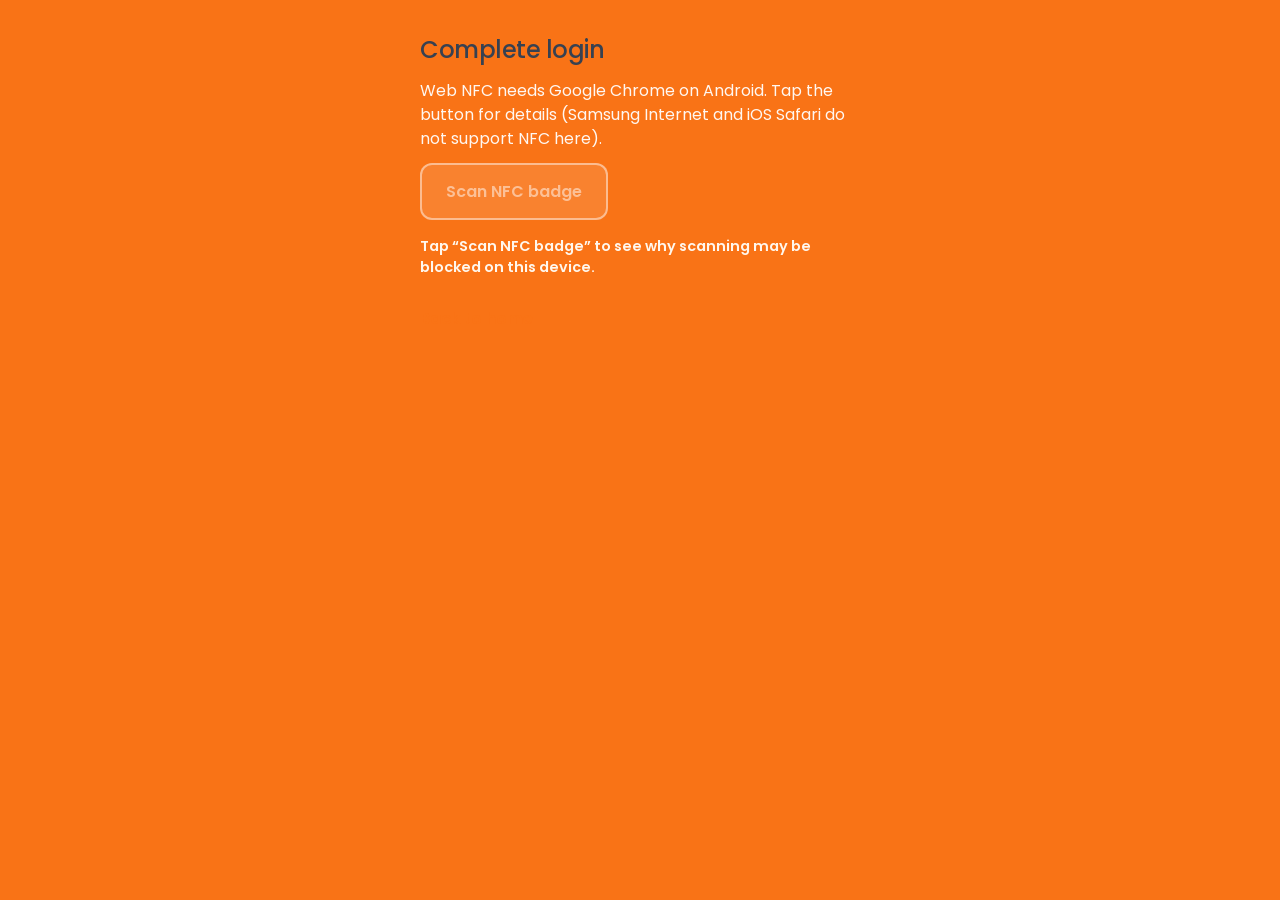
<file: pages/nfc-pair/index.html>
<!DOCTYPE html>
<html lang="en">
<head>
  <meta charset="UTF-8" />
  <meta name="viewport" content="width=device-width, initial-scale=1.0" />
  <meta http-equiv="Permissions-Policy" content="nfc=(self)" />
  <title>Scan card — pairing</title>
  <link rel="preconnect" href="https://fonts.googleapis.com" />
  <link rel="preconnect" href="https://fonts.gstatic.com" crossorigin />
  <link
    href="https://fonts.googleapis.com/css2?family=Poppins:wght@400;500;600;700&display=swap"
    rel="stylesheet"
  />
  <link rel="stylesheet" href="/styling.css" />
  <script src="/hot-desk-config.js"></script>
</head>
<body class="nfc-pair-page">
  <main class="nfc-pair-main">
    <h1 class="nfc-pair-title">Complete login</h1>
    <p id="nfc-pair-lead" class="nfc-pair-lead">
      Tap the button, then hold your badge to this phone when the browser asks.
    </p>
    <button type="button" id="nfc-pair-scan-btn" class="nfc-pair-scan-btn">
      Scan NFC badge
    </button>
    <p id="nfc-pair-status" class="nfc-pair-status" role="status" aria-live="polite" aria-atomic="true"></p>
    <p class="nfc-pair-foot">
      <a class="nfc-pair-back" href="/index.html">Back to home</a>
    </p>
  </main>
  <script src="/pages/nfc-pair/script.js"></script>
</body>
</html>
</file>
<file: styling.css>
/* =============================================================================
   Global foundation
   What: Box model reset, Poppins typography, inner-page container vs homepage canvas.
   Why:  One stylesheet for all routes; homepage uses gradient + fixed canvas; subpages use
         light gray frame + white content column.
   ============================================================================= */

* {
  box-sizing: border-box;
}

body {
  margin: 0;
  font-family: "Poppins", Verdana, Geneva, Tahoma, sans-serif;
  color: #374151;
  font-weight: 400;
}

h1,
h2,
h3,
h4,
h5,
h6 {
  font-weight: 500;
  color: #374151;
}

strong {
  font-weight: 500;
}

body:not(.homepage) {
  background-color: #f7f8fa;
}

body:not(.homepage) .container {
  max-width: 720px;
  margin: 40px auto;
  padding: 20px;
  background: #fff;
  border: 1px solid #e5e7eb;
  border-radius: 10px;
}

body:not(.homepage) a {
  color: #f97316;
  text-decoration: none;
}

body:not(.homepage) a:hover {
  text-decoration: underline;
}

html:has(body.homepage) {
  min-height: 100%;
}

.homepage {
  --home-canvas-w: 1080px;
  --home-canvas-h: 760px;
  min-height: 100dvh;
  margin: 0;
  display: flex;
  align-items: center;
  justify-content: center;
  padding: 16px;
  box-sizing: border-box;
  background: linear-gradient(to top left, #f8cda9 0%, #f3f4f6 55%, #fafaf9 100%);
  overflow: auto;
}

.card-login-gate {
  position: fixed;
  inset: 0;
  z-index: 1200;
  display: flex;
  flex-direction: column;
  align-items: center;
  justify-content: center;
  gap: 12px;
  padding: 24px 16px;
  background: #f97316;
  text-align: center;
}

/* -----------------------------------------------------------------------------
   Sign-in gate (NFC + phone pairing overlay)
   What: Full-screen orange gate, QR panel, dashboard-only pairing variant hides scan buttons.
   Why:  Same DOM for kiosk sign-in and “add phone” from dashboard; variant reduces clutter.
   ----------------------------------------------------------------------------- */

.card-login-gate--pairing-from-dashboard {
  background: rgba(249, 115, 22, 0.93);
  -webkit-backdrop-filter: blur(8px);
  backdrop-filter: blur(8px);
}

.card-login-gate--pairing-from-dashboard .card-pair-phone-btn,
.card-login-gate--pairing-from-dashboard .card-scan-btn {
  display: none !important;
}

.card-login-gate--pairing-from-dashboard .card-login-pair-instructions {
  display: none;
}

.card-login-gate--pairing-from-dashboard .card-login-nfc-status:empty {
  display: none;
  margin: 0;
}

.card-login-title {
  margin: 0;
  color: #fff;
  font-size: clamp(1.6rem, 2.8vw, 2.1rem);
  letter-spacing: -0.02em;
}

.card-login-subtitle {
  margin: 0 0 8px;
  color: rgba(255, 255, 255, 0.9);
  font-size: 1rem;
}

.card-login-nfc-status {
  margin: 0 0 8px;
  max-width: 520px;
  font-size: 0.88rem;
  line-height: 1.45;
  color: rgba(255, 255, 255, 0.92);
}

.card-login-nfc-status.is-error {
  color: #fff7ed;
  font-weight: 500;
}

.card-pair-phone-btn {
  margin: 4px 0 8px;
  padding: 12px 20px;
  border-radius: 12px;
  border: 2px solid rgba(255, 255, 255, 0.95);
  background: rgba(255, 255, 255, 0.15);
  color: #fff;
  font-size: 0.95rem;
  font-weight: 600;
  cursor: pointer;
  font-family: inherit;
}

.card-pair-phone-btn:hover,
.card-pair-phone-btn:focus-visible {
  background: rgba(255, 255, 255, 0.28);
  outline: none;
}

.card-login-pair-panel {
  max-width: 520px;
  margin: 0 auto 8px;
  padding: 12px 14px;
  border-radius: 12px;
  background: rgba(255, 255, 255, 0.12);
  text-align: left;
}

.card-login-pair-instructions {
  margin: 0 0 8px;
  font-size: 0.88rem;
  color: rgba(255, 255, 255, 0.95);
  line-height: 1.45;
}

.card-login-pair-qr-wrap {
  display: flex;
  flex-direction: column;
  align-items: center;
  margin: 4px 0 14px;
}

.card-login-pair-qr-label {
  margin: 0 0 8px;
  font-size: 0.82rem;
  font-weight: 600;
  color: rgba(255, 255, 255, 0.96);
}

.card-login-pair-qr {
  padding: 10px;
  background: #fff;
  border-radius: 12px;
  line-height: 0;
  box-shadow: 0 8px 24px rgba(0, 0, 0, 0.12);
}

.card-login-pair-qr img {
  display: block;
  max-width: 100%;
  height: auto;
}

.card-login-pair-url-wrap {
  margin: 0 0 8px;
  word-break: break-all;
}

.card-login-pair-url {
  color: #fff;
  font-weight: 600;
  text-decoration: underline;
}

.card-login-pair-status {
  margin: 0 0 8px;
  font-size: 0.85rem;
  line-height: 1.45;
  color: rgba(255, 255, 255, 0.92);
}

.card-pair-cancel-btn {
  padding: 8px 14px;
  border-radius: 8px;
  border: 1px solid rgba(255, 255, 255, 0.6);
  background: transparent;
  color: #fff;
  font-size: 0.85rem;
  cursor: pointer;
  font-family: inherit;
}

.card-pair-cancel-btn:hover,
.card-pair-cancel-btn:focus-visible {
  background: rgba(255, 255, 255, 0.12);
  outline: none;
}

.card-pair-new-phone-btn {
  display: block;
  width: 100%;
  max-width: 320px;
  margin: 0 auto 10px;
  padding: 8px 14px;
  border-radius: 8px;
  border: 1px dashed rgba(255, 255, 255, 0.55);
  background: rgba(255, 255, 255, 0.08);
  color: #fff;
  font-size: 0.85rem;
  cursor: pointer;
  font-family: inherit;
}

.card-pair-new-phone-btn:hover,
.card-pair-new-phone-btn:focus-visible {
  background: rgba(255, 255, 255, 0.14);
  outline: none;
}

.card-login-phone-read-banner {
  max-width: 560px;
  margin: 8px 16px 12px;
  padding: 20px 22px;
  border-radius: 14px;
  background: rgba(0, 0, 0, 0.28);
  border: 2px solid rgba(255, 255, 255, 0.85);
  box-shadow: 0 12px 40px rgba(0, 0, 0, 0.2);
  text-align: center;
}

.card-login-phone-read-title {
  margin: 0 0 10px;
  font-size: 1.05rem;
  font-weight: 700;
  color: #fff;
  letter-spacing: 0.02em;
}

.card-login-phone-read-body {
  margin: 0;
  font-size: 1.08rem;
  line-height: 1.5;
  color: #fffbeb;
  font-family: ui-monospace, "Cascadia Code", "Segoe UI Mono", Consolas, monospace;
  word-break: break-word;
}

.card-login-phone-read-clip {
  margin: 14px 0 0;
  font-size: 0.88rem;
  font-weight: 600;
  color: #ecfdf5;
}

.card-scan-btn {
  width: 160px;
  height: 210px;
  border: 0;
  border-radius: 14px;
  background: transparent;
  display: flex;
  align-items: center;
  justify-content: center;
  padding: 0;
  margin: 6px auto 0;
  overflow: visible;
  cursor: pointer;
  transition: transform 0.22s ease, box-shadow 0.22s ease;
  box-shadow: none;
}

.card-scan-btn:hover,
.card-scan-btn:focus-visible {
  transform: scale(1.02);
  outline: none;
}

.scan-widget-left {
  width: 160px;
  height: 210px;
  border-radius: 0;
  position: relative;
  background: transparent;
  border: 0;
  display: flex;
  align-items: center;
  justify-content: center;
  overflow: visible;
  box-shadow: none;
}

.scan-id-card {
  width: 112px;
  height: 152px;
  background: linear-gradient(180deg, #f4f6f8 0%, #d9dee3 100%);
  border: 1px solid rgba(17, 24, 39, 0.15);
  border-radius: 10px;
  position: absolute;
  top: 28px;
  left: 24px;
  display: flex;
  flex-direction: column;
  align-items: center;
  z-index: 3;
  box-shadow: 8px 8px 16px -7px rgba(31, 41, 55, 0.45);
}

.scan-id-photo-wrap {
  width: 74px;
  height: 74px;
  border-radius: 50%;
  overflow: hidden;
  margin-top: 10px;
  border: 2px solid #e5e7eb;
}

.scan-id-photo-wrap img {
  width: 100%;
  height: 100%;
  object-fit: cover;
}

.scan-id-name {
  width: 72px;
  height: 10px;
  border-radius: 4px;
  margin-top: 10px;
  background: #9ca3af;
}

.scan-id-role {
  width: 58px;
  height: 8px;
  border-radius: 3px;
  margin-top: 7px;
  background: #c4cbd3;
}

@media (max-width: 560px) {
  .card-scan-btn {
    width: 152px;
    height: 198px;
  }
  .scan-widget-left {
    width: 152px;
    height: 198px;
  }
}

body.is-card-gated {
  overflow: hidden;
}

.container {
  width: min(1280px, calc(100% - 32px));
  margin: 0 auto;
}

body.homepage .container.home-main {
  width: var(--home-canvas-w);
  height: var(--home-canvas-h);
  max-width: none;
  margin: 0;
  position: relative;
  box-sizing: border-box;
  padding: 16px 18px 36px;
  overflow-x: hidden;
  overflow-y: auto;
  display: flex;
  flex-direction: column;
  font-size: 0.94rem;
}

.welcome-row {
  flex-shrink: 0;
}

.welcome-row h1 {
  margin: 0;
  font-size: 1.85rem;
  letter-spacing: -0.02em;
}

.welcome-row .username-bold {
  font-weight: 700;
}

.welcome-row p {
  margin: 8px 0 0;
  color: #6b7280;
  font-size: 0.95rem;
}

/* -----------------------------------------------------------------------------
   Homepage header chrome: welcome row spacing, finish-session FAB, idle modal overlay
   What: Fixed dock top-right; full-screen dimmed dialog before auto-logout.
   Why:  Session controls stay reachable; idle UX matches script.js timers.
   ----------------------------------------------------------------------------- */

.finish-session-dock {
  position: fixed;
  top: 14px;
  right: 14px;
  bottom: auto;
  z-index: 1250;
  margin: 0;
}

.session-idle-warning {
  position: fixed;
  inset: 0;
  z-index: 1300;
  display: grid;
  place-items: center;
  padding: 20px;
  box-sizing: border-box;
  background: rgba(15, 23, 42, 0.55);
  backdrop-filter: blur(6px);
}

.session-idle-warning[hidden] {
  display: none;
}

.session-idle-warning__panel {
  max-width: 400px;
  width: 100%;
  padding: 24px 22px;
  border-radius: 16px;
  background: #fff;
  box-shadow: 0 24px 48px rgba(0, 0, 0, 0.2);
  text-align: center;
}

.session-idle-warning__title {
  margin: 0 0 10px;
  font-size: 1.25rem;
  font-weight: 600;
  color: #111827;
}

.session-idle-warning__text {
  margin: 0 0 18px;
  font-size: 0.95rem;
  line-height: 1.5;
  color: #4b5563;
}

.session-idle-warning__count {
  font-weight: 700;
  color: #c2410c;
  font-variant-numeric: tabular-nums;
}

.session-idle-warning__btn {
  width: 100%;
  border: 0;
  border-radius: 10px;
  padding: 12px 16px;
  font: inherit;
  font-weight: 600;
  cursor: pointer;
  background: #f97316;
  color: #fff;
}

.session-idle-warning__btn:hover,
.session-idle-warning__btn:focus-visible {
  filter: brightness(1.05);
  outline: none;
}

body.homepage .welcome-row {
  padding-right: min(220px, 32vw);
  box-sizing: border-box;
}

body.homepage .finish-session-dock .action-btn.action-btn-wide {
  box-shadow: 0 8px 22px rgba(26, 33, 56, 0.14), 6px 6px 12px rgba(164, 181, 220, 0.35);
}

.finish-session-btn.action-btn {
  -webkit-tap-highlight-color: transparent;
  transition:
    transform 0.28s cubic-bezier(0.34, 1.45, 0.55, 1),
    box-shadow 0.2s ease;
}

.finish-session-btn.action-btn:active {
  transform: scale(0.94);
  box-shadow: 0 5px 14px rgba(26, 33, 56, 0.2), 4px 4px 10px rgba(164, 181, 220, 0.28);
}

/* -----------------------------------------------------------------------------
   Homepage tile grid
   What: 4-column / 2-row layout; news spans height; profile/weekly/bookings/summary cells.
   Why:  Tablet canvas from index.html; auto-fit fallback when not .homepage.
   ----------------------------------------------------------------------------- */

.main-grid {
  margin-top: 14px;
  display: grid;
  grid-template-columns: repeat(auto-fit, minmax(min(260px, 100%), 1fr));
  gap: 8px;
  align-items: start;
  width: 100%;
  min-width: 0;
}

body.homepage .main-grid {
  --home-grid-gap-row: 8px;
  --home-grid-gap-col: 11px;
  flex: 1 1 0;
  min-height: 0;
  height: 100%;
  grid-template-columns: repeat(4, minmax(0, 1fr));
  grid-template-rows: minmax(0, 1fr) minmax(0, 1fr);
  column-gap: var(--home-grid-gap-col);
  row-gap: var(--home-grid-gap-row);
  align-items: stretch;
  align-content: stretch;
  padding: 2px;
  margin-top: 10px;
  box-sizing: border-box;
  overflow: hidden;
}

body.homepage .profile-panel {
  grid-column: 1;
  grid-row: 1;
}

body.homepage .weekly-panel {
  grid-column: 2;
  grid-row: 1;
}

body.homepage .bookings-panel {
  grid-column: 3;
  grid-row: 1;
}

body.homepage .news-panel {
  grid-column: 4;
  grid-row: 1 / span 2;
  align-self: stretch;
  aspect-ratio: auto;
  min-height: 0;
  height: 100%;
  box-sizing: border-box;
  padding: 0;
  overflow: hidden;
  display: flex;
  flex-direction: column;
}

body.homepage .news-panel .news-panel-head.panel-head {
  flex-shrink: 0;
}

body.homepage .main-grid > .square-panel {
  aspect-ratio: auto;
  height: 100%;
  max-height: 100%;
}

body.homepage .main-grid > .summary-panel {
  aspect-ratio: auto;
  height: 100%;
  max-height: 100%;
}

body.homepage .profile-extra-panel {
  grid-column: 1;
  grid-row: 2;
}

body.homepage .summary-panel {
  grid-column: 2 / span 2;
  grid-row: 2;
}

body.homepage .news-panel .news-carousel {
  --news-footer-clearance: 2.2rem;
}

.homepage .main-grid > * {
  min-width: 0;
  min-height: 0;
  position: relative;
  z-index: 0;
}

body.homepage .main-grid > *:hover {
  z-index: 1;
}

body.homepage .weekly-panel,
body.homepage .bookings-panel,
body.homepage .summary-panel,
body.homepage .profile-extra-panel {
  padding: 15px;
}

/* -----------------------------------------------------------------------------
   Homepage weekly + summary tiles — tighter typography and controls so square
   canvas panels stay readable; includes embedded session clock sizing.
----------------------------------------------------------------------------- */

body.homepage .weekly-panel .panel-head {
  gap: 8px;
  margin-bottom: 8px;
}

body.homepage .weekly-panel .panel-head h2 {
  font-size: 0.9rem;
}

body.homepage .weekly-panel .panel-meta {
  font-size: 0.72rem;
  padding: 4px 8px;
}

body.homepage .weekly-panel .week-progress-layout {
  margin-top: 6px;
}

body.homepage .weekly-panel .week-list {
  gap: 9px;
  margin-top: 20px;
}

body.homepage .weekly-panel .week-item {
  grid-template-columns: 13px 5px 1fr;
  gap: 5px;
}

body.homepage .weekly-panel .day {
  font-size: 0.66rem;
}

body.homepage .weekly-panel .dot {
  width: 5px;
  height: 5px;
}

body.homepage .weekly-panel .bar {
  height: 4px;
}

body.homepage .weekly-panel .weekly-note {
  margin: 10px 2px 0;
  font-size: 0.72rem;
}

body.homepage .weekly-panel .weekly-clock-action {
  margin-top: auto;
  padding-top: 10px;
  flex-shrink: 0;
}

body.homepage .weekly-panel .weekly-clock-btn {
  height: 3.2em;
  font-size: 0.88rem;
  display: flex;
  align-items: center;
  justify-content: center;
  padding-inline: 12px;
}

body.homepage .weekly-panel .weekly-clock-btn .clock-btn-content {
  transform: none;
  gap: 10px;
  justify-content: center;
  align-items: center;
}

body.homepage .weekly-panel .weekly-clock-btn .clock-label {
  display: inline-flex;
  align-items: center;
  line-height: 1.1;
}

body.homepage .weekly-panel .weekly-clock-btn .clock-morph-icon,
body.homepage .weekly-panel .weekly-clock-btn .clock-part {
  width: 52px;
  height: 52px;
}

body.homepage .weekly-panel .session-clock {
  min-width: 132px;
  text-align: center;
}

body.homepage .weekly-panel .session-clock-value {
  font-size: 3.65rem;
  justify-content: center;
  width: 100%;
}

body.homepage .weekly-panel #sessionClockSeconds {
  font-size: 1.12rem;
  margin-bottom: 4px;
}

body.homepage .summary-panel {
  display: flex;
  flex-direction: column;
  min-height: 0;
}

body.homepage .summary-panel .summary-content {
  gap: 5px;
  min-height: 0;
  flex: 1 1 auto;
  padding-top: 0;
}

body.homepage .summary-panel .overview-today-date {
  font-size: 0.74rem;
  margin-bottom: 0;
  gap: 4px;
  flex-shrink: 0;
}

body.homepage .summary-panel .overview-calendar {
  flex: 0 0 auto;
  flex-grow: 0;
  min-height: 0;
  gap: 1px;
}

body.homepage .summary-panel #overviewWeekDays .overview-day-btn {
  font-size: 0.6rem;
  padding: 1px 0;
}

body.homepage .summary-panel #overviewWeekDates .overview-date-btn {
  font-size: 0.88rem;
  width: 30px;
  height: 30px;
}

body.homepage .summary-panel #overviewWeekDates .overview-date-btn.is-center {
  transform: scale(1.02);
}

body.homepage .summary-panel .overview-today-status {
  flex: 1 1 auto;
  min-height: 0;
  margin-top: 0;
  gap: 7px;
  justify-content: center;
  padding: 4px 0 6px;
}

body.homepage .summary-panel .today-status-icon {
  margin-bottom: 0;
  line-height: 0;
  display: inline-flex;
  align-items: center;
  justify-content: center;
}

body.homepage .summary-panel .today-status-icon svg {
  width: 3.1rem;
  height: 3.1rem;
}

body.homepage .summary-panel .today-status-text {
  font-size: 1.52rem;
  font-weight: 800;
  line-height: 1.2;
  letter-spacing: -0.015em;
}

body.homepage .summary-panel .today-status-meta {
  font-size: 1.2rem;
  font-weight: 600;
  margin-top: 0;
  line-height: 1.25;
  color: #475569;
}

body.homepage .summary-panel .overview-actions {
  flex: 0 0 auto;
  flex-shrink: 0;
  box-shadow: none;
  position: relative;
  z-index: 2;
}

body.homepage .summary-panel .overview-btn {
  padding: 6px 8px;
  font-size: 0.68rem;
  gap: 4px;
}

body.homepage .summary-panel .overview-btn svg {
  width: 14px;
  height: 14px;
  flex-shrink: 0;
}

/* -----------------------------------------------------------------------------
   Panel shells — default “glass” grid tiles; the news tile drops frosting so
   photography can run edge-to-edge under the title chrome.
----------------------------------------------------------------------------- */

.panel {
  background: rgba(255, 255, 255, 0.32);
  border: none;
  border-radius: 34px;
  aspect-ratio: 1 / 1;
  min-height: 0;
  height: auto;
  overflow: hidden;
  backdrop-filter: blur(10px);
  -webkit-backdrop-filter: blur(10px);
  box-shadow: none;
}

body.homepage .panel {
  border-radius: 26px;
}

.square-panel {
  aspect-ratio: 1 / 1;
}

.profile-panel {
  overflow: hidden;
  /* Photo tile: skip panel-level backdrop blur so the portrait stays clean (blur + transparency reads as grain). */
  backdrop-filter: none;
  -webkit-backdrop-filter: none;
}

.panel:not(.profile-panel):not(.profile-extra-panel):not(.news-panel) {
  background: rgba(255, 255, 255, 0.72);
}

.news-panel {
  position: relative;
  display: flex;
  flex-direction: column;
  padding: 0;
  min-height: 0;
  background: transparent !important;
  backdrop-filter: none !important;
  -webkit-backdrop-filter: none !important;
  overflow: hidden;
}

.news-panel .news-panel-head.panel-head {
  position: relative;
  z-index: 5;
  margin: 0;
  padding: 14px 15px 12px;
  flex-shrink: 0;
  background: linear-gradient(to bottom, rgba(15, 23, 42, 0.78) 0%, rgba(15, 23, 42, 0.35) 55%, transparent 100%);
}

.news-panel .news-panel-head h2 {
  color: #ffffff;
  text-shadow: 0 1px 3px rgba(0, 0, 0, 0.45);
}

.news-panel .news-panel-head .panel-meta {
  color: rgba(255, 255, 255, 0.95);
  background: rgba(255, 255, 255, 0.18);
  border: 1px solid rgba(255, 255, 255, 0.22);
}

/* -----------------------------------------------------------------------------
   Weekly column + glass CTAs — stacks hours list, footnotes, and full-width
   clock control; `.action-btn` is the shared neumorphic pill used under it.
----------------------------------------------------------------------------- */

.weekly-panel {
  padding: 18px;
  overflow: hidden;
  display: flex;
  flex-direction: column;
}

.action-btn {
  width: 9em;
  height: 3em;
  border-radius: 30em;
  font-size: 15px;
  font-family: inherit;
  font-weight: 700;
  color: #ffffff;
  background: rgba(255, 255, 255, 0.35);
  border: none;
  cursor: pointer;
  display: inline-flex;
  align-items: center;
  justify-content: center;
  gap: 8px;
  position: relative;
  overflow: hidden;
  isolation: isolate;
  box-shadow: 6px 6px 12px rgba(164, 181, 220, 0.45), -6px -6px 12px rgba(255, 255, 255, 0.9);
  transition: transform 0.15s ease, box-shadow 0.15s ease, background-color 0.25s ease, color 0.25s ease;
}

.action-btn > * {
  position: relative;
  z-index: 1;
}

.action-btn i {
  font-size: 1rem;
}

.action-btn svg {
  width: 1rem;
  height: 1rem;
  flex-shrink: 0;
}

.action-btn:active {
  transform: translateY(1px) scale(0.99);
  box-shadow: inset 3px 3px 8px rgba(0, 0, 0, 0.18);
}

/* -----------------------------------------------------------------------------
   Clock in/out — primary toggle affordance (press state, shimmer). The morph
   icon swaps clip-paths so the glyph reads “start” vs “pause” when clocked in.
----------------------------------------------------------------------------- */

#clockToggleBtn {
  -webkit-tap-highlight-color: transparent;
}

#clockToggleBtn:active {
  transform: scale(0.94);
  box-shadow: 0 5px 14px rgba(249, 115, 22, 0.32);
}

#clockToggleBtn.action-btn-primary.is-clocked-in:active {
  box-shadow: 0 5px 14px rgba(220, 38, 38, 0.35);
}

.action-btn-primary {
  background: #f97316;
  --clock-swipe-color: #dc2626;
  transition: background-color 0.34s ease, color 0.25s ease;
}

#clockToggleBtn.action-btn-primary {
  transition:
    transform 0.28s cubic-bezier(0.34, 1.45, 0.55, 1),
    background-color 0.55s cubic-bezier(0.4, 0, 0.2, 1),
    color 0.35s ease,
    box-shadow 0.2s ease;
}

.action-btn-primary::before {
  content: "";
  position: absolute;
  width: 220%;
  height: 220%;
  left: -130%;
  top: -60%;
  background: linear-gradient(
    120deg,
    rgba(255, 255, 255, 0) 36%,
    var(--clock-swipe-color) 50%,
    rgba(255, 255, 255, 0) 64%
  );
  transform: translateX(-38%) rotate(-18deg);
  opacity: 0;
  pointer-events: none;
  z-index: 0;
}

.action-btn-dark {
  background: #2b2b2b;
}

.action-btn-wide {
  width: 11.5em;
}

.action-btn-primary.is-clocked-in {
  background: #dc2626;
  --clock-swipe-color: #f97316;
}

.action-btn-primary.state-swipe::before {
  animation: clock-color-swipe 1.15s cubic-bezier(0.45, 0, 0.2, 1);
}

@keyframes clock-color-swipe {
  0% {
    transform: translateX(-38%) rotate(-18deg);
    opacity: 0;
  }
  18% {
    opacity: 0.38;
  }
  55% {
    opacity: 0.32;
  }
  100% {
    transform: translateX(38%) rotate(-18deg);
    opacity: 0;
  }
}

.clock-morph-icon {
  width: 48px;
  height: 48px;
  position: relative;
  transform: rotate(-120deg);
  transition: transform 500ms cubic-bezier(0.22, 1, 0.36, 1);
  pointer-events: none;
}

.clock-part {
  background: #ffffff;
  width: 48px;
  height: 48px;
  position: absolute;
  inset: 0;
  transform: scale(1.42);
  transform-origin: 50% 50%;
  transition: clip-path 500ms cubic-bezier(0.22, 1, 0.36, 1), transform 500ms cubic-bezier(0.22, 1, 0.36, 1);
}

.weekly-clock-btn .clock-morph-icon {
  transition: transform 820ms cubic-bezier(0.4, 0, 0.2, 1);
}

.weekly-clock-btn .clock-morph-icon .clock-part {
  transition:
    clip-path 820ms cubic-bezier(0.4, 0, 0.2, 1),
    transform 820ms cubic-bezier(0.4, 0, 0.2, 1);
}

.clock-left {
  clip-path: polygon(
    43.77666% 55.85251%,
    43.77874% 55.46331%,
    43.7795% 55.09177%,
    43.77934% 54.74844%,
    43.77855% 54.44389%,
    43.77741% 54.18863%,
    43.77625% 53.99325%,
    43.77533% 53.86828%,
    43.77495% 53.82429%,
    43.77518% 53.55329%,
    43.7754% 53.2823%,
    43.77563% 53.01131%,
    43.77585% 52.74031%,
    43.77608% 52.46932%,
    43.7763% 52.19832%,
    43.77653% 51.92733%,
    43.77675% 51.65633%,
    43.77653% 51.38533%,
    43.7763% 51.11434%,
    43.77608% 50.84334%,
    43.77585% 50.57235%,
    43.77563% 50.30136%,
    43.7754% 50.03036%,
    43.77518% 49.75936%,
    43.77495% 49.48837%,
    44.48391% 49.4885%,
    45.19287% 49.48865%,
    45.90183% 49.48878%,
    46.61079% 49.48892%,
    47.31975% 49.48906%,
    48.0287% 49.4892%,
    48.73766% 49.48934%,
    49.44662% 49.48948%,
    50.72252% 49.48934%,
    51.99842% 49.4892%,
    53.27432% 49.48906%,
    54.55022% 49.48892%,
    55.82611% 49.48878%,
    57.10201% 49.48865%,
    58.3779% 49.4885%,
    59.6538% 49.48837%,
    59.57598% 49.89151%,
    59.31883% 50.28598%,
    58.84686% 50.70884%,
    58.12456% 51.19714%,
    57.11643% 51.78793%,
    55.78697% 52.51828%,
    54.10066% 53.42522%,
    52.02202% 54.54581%,
    49.96525% 55.66916%,
    48.3319% 56.57212%,
    47.06745% 57.27347%,
    46.11739% 57.79191%,
    45.42719% 58.14619%,
    44.94235% 58.35507%,
    44.60834% 58.43725%,
    44.37066% 58.41149%,
    44.15383% 58.27711%,
    43.99617% 58.0603%,
    43.88847% 57.77578%,
    43.82151% 57.43825%,
    43.78608% 57.06245%,
    43.77304% 56.66309%,
    43.773% 56.25486%
  );
}

.clock-right {
  clip-path: polygon(
    43.77666% 43.83035%,
    43.77874% 44.21955%,
    43.7795% 44.59109%,
    43.77934% 44.93442%,
    43.77855% 45.23898%,
    43.77741% 45.49423%,
    43.77625% 45.68961%,
    43.77533% 45.81458%,
    43.77495% 45.85858%,
    43.77518% 46.12957%,
    43.7754% 46.40056%,
    43.77563% 46.67156%,
    43.77585% 46.94255%,
    43.77608% 47.21355%,
    43.7763% 47.48454%,
    43.77653% 47.75554%,
    43.77675% 48.02654%,
    43.77653% 48.29753%,
    43.7763% 48.56852%,
    43.77608% 48.83952%,
    43.77585% 49.11051%,
    43.77563% 49.38151%,
    43.7754% 49.65251%,
    43.77518% 49.9235%,
    43.77495% 50.1945%,
    44.48391% 50.19436%,
    45.19287% 50.19422%,
    45.90183% 50.19408%,
    46.61079% 50.19394%,
    47.31975% 50.1938%,
    48.0287% 50.19366%,
    48.73766% 50.19353%,
    49.44662% 50.19338%,
    50.72252% 50.19353%,
    51.99842% 50.19366%,
    53.27432% 50.1938%,
    54.55022% 50.19394%,
    55.82611% 50.19408%,
    57.10201% 50.19422%,
    58.3779% 50.19436%,
    59.6538% 50.1945%,
    59.57598% 49.79136%,
    59.31883% 49.39688%,
    58.84686% 48.97402%,
    58.12456% 48.48572%,
    57.11643% 47.89493%,
    55.78697% 47.16458%,
    54.10066% 46.25764%,
    52.02202% 45.13705%,
    49.96525% 44.01371%,
    48.3319% 43.11074%,
    47.06745% 42.4094%,
    46.11739% 41.89096%,
    45.42719% 41.53667%,
    44.94235% 41.3278%,
    44.60834% 41.24561%,
    44.37066% 41.27137%,
    44.15383% 41.40575%,
    43.99617% 41.62256%,
    43.88847% 41.90709%,
    43.82151% 42.24461%,
    43.78608% 42.62041%,
    43.77304% 43.01978%,
    43.773% 43.428%
  );
}

.action-btn-primary.is-clocked-in .clock-morph-icon {
  transform: rotate(-90deg);
}

.action-btn-primary.is-clocked-in .clock-left {
  clip-path: polygon(
    56.42249% 57.01763%,
    54.93283% 57.0175%,
    53.00511% 57.01738%,
    50.83554% 57.01727%,
    48.62036% 57.01718%,
    46.55585% 57.01709%,
    44.83822% 57.01702%,
    43.66373% 57.01698%,
    43.22863% 57.01696%,
    42.86372% 57.01904%,
    42.56988% 57.01621%,
    42.3402% 56.99486%,
    42.16778% 56.94152%,
    42.0457% 56.84267%,
    41.96705% 56.68478%,
    41.92493% 56.45432%,
    41.91246% 56.13777%,
    41.91258% 55.76282%,
    41.9129% 55.37058%,
    41.91335% 54.96757%,
    41.91387% 54.56032%,
    41.91439% 54.15537%,
    41.91485% 53.75926%,
    41.91517% 53.3785%,
    41.91529% 53.01965%,
    41.94275% 52.72355%,
    42.02117% 52.51653%,
    42.14465% 52.38328%,
    42.30727% 52.30854%,
    42.50308% 52.27699%,
    42.72619% 52.27341%,
    42.97065% 52.28248%,
    43.23056% 52.2889%,
    43.94949% 52.28896%,
    45.45083% 52.28912%,
    47.47445% 52.28932%,
    49.76027% 52.28957%,
    52.04818% 52.28981%,
    54.07805% 52.29003%,
    55.5898% 52.29019%,
    56.32332% 52.29024%,
    56.58221% 52.28816%,
    56.83726% 52.28948%,
    57.07897% 52.30593%,
    57.29794% 52.34898%,
    57.48468% 52.43029%,
    57.62978% 52.56146%,
    57.72375% 52.7541%,
    57.75718% 53.01981%,
    57.75713% 53.37763%,
    57.75699% 53.81831%,
    57.75679% 54.31106%,
    57.75657% 54.82507%,
    57.75635% 55.32958%,
    57.75615% 55.79377%,
    57.75601% 56.18684%,
    57.75596% 56.47801%,
    57.7549% 56.50122%,
    57.74034% 56.5624%,
    57.6955% 56.64887%,
    57.60334% 56.748%,
    57.44691% 56.84712%,
    57.20925% 56.93358%,
    56.87342% 56.99471%
  );
}

.action-btn-primary.is-clocked-in .clock-right {
  clip-path: polygon(
    56.42249% 42.44625%,
    54.93283% 42.44637%,
    53.00511% 42.44649%,
    50.83554% 42.4466%,
    48.62036% 42.4467%,
    46.55585% 42.44679%,
    44.83822% 42.44685%,
    43.66373% 42.4469%,
    43.22863% 42.44691%,
    42.86372% 42.44483%,
    42.56988% 42.44767%,
    42.3402% 42.46902%,
    42.16778% 42.52235%,
    42.0457% 42.6212%,
    41.96705% 42.77909%,
    41.92493% 43.00956%,
    41.91246% 43.32611%,
    41.91258% 43.70105%,
    41.9129% 44.0933%,
    41.91335% 44.49631%,
    41.91387% 44.90355%,
    41.91439% 45.3085%,
    41.91485% 45.70462%,
    41.91517% 46.08537%,
    41.91529% 46.44422%,
    41.94275% 46.74032%,
    42.02117% 46.94735%,
    42.14465% 47.0806%,
    42.30727% 47.15534%,
    42.50308% 47.18688%,
    42.72619% 47.19047%,
    42.97065% 47.1814%,
    43.23056% 47.17497%,
    43.94949% 47.17491%,
    45.45083% 47.17476%,
    47.47445% 47.17455%,
    49.76027% 47.1743%,
    52.04818% 47.17406%,
    54.07805% 47.17384%,
    55.5898% 47.17369%,
    56.32332% 47.17363%,
    56.58221% 47.17571%,
    56.83726% 47.17439%,
    57.07897% 47.15795%,
    57.29794% 47.1149%,
    57.48468% 47.03359%,
    57.62978% 46.90242%,
    57.72375% 46.70977%,
    57.75718% 46.44406%,
    57.75713% 46.08625%,
    57.75699% 45.64557%,
    57.75679% 45.15282%,
    57.75657% 44.6388%,
    57.75635% 44.1343%,
    57.75615% 43.6701%,
    57.75601% 43.27703%,
    57.75596% 42.98586%,
    57.7549% 42.96265%,
    57.74034% 42.90148%,
    57.6955% 42.815%,
    57.60334% 42.71587%,
    57.44691% 42.61675%,
    57.20925% 42.53029%,
    56.87342% 42.46916%
  );
}

/* -----------------------------------------------------------------------------
   Profile hero — photo fills the tile; bottom gradient holds exit/manage;
   text stays legible over busy imagery.
----------------------------------------------------------------------------- */

.profile-image-wrap {
  position: relative;
  height: 100%;
  min-height: 0;
  border-radius: 34px;
  overflow: hidden;
}

.profile-image-wrap img {
  width: 100%;
  height: 100%;
  object-fit: cover;
  display: block;
}

.profile-overlay {
  position: absolute;
  left: 0;
  right: 0;
  bottom: 0;
  padding: 18px;
  display: flex;
  justify-content: space-between;
  align-items: center;
  gap: 12px;
  isolation: isolate;
  border-bottom-left-radius: 34px;
  border-bottom-right-radius: 34px;
  /* Tint only — blur is on ::before with a vertical mask so it’s strong at the bottom and fades out upward. */
  background: linear-gradient(
    to top,
    rgba(12, 16, 26, 0.82) 0%,
    rgba(12, 16, 26, 0.42) 42%,
    rgba(12, 16, 26, 0.14) 68%,
    rgba(12, 16, 26, 0) 100%
  );
}

.profile-overlay::before {
  content: "";
  position: absolute;
  inset: 0;
  z-index: 0;
  pointer-events: none;
  border-radius: inherit;
  backdrop-filter: blur(14px) saturate(1.06);
  -webkit-backdrop-filter: blur(14px) saturate(1.06);
  mask-image: linear-gradient(to top, #000 0%, rgba(0, 0, 0, 0.45) 40%, transparent 78%);
  -webkit-mask-image: linear-gradient(to top, #000 0%, rgba(0, 0, 0, 0.45) 40%, transparent 78%);
}

.profile-overlay > * {
  position: relative;
  z-index: 1;
}

.profile-text h2 {
  margin: 0;
  color: #ffffff;
  font-size: 1.05rem;
  font-weight: 600;
}

.profile-text p {
  margin: 4px 0 0;
  color: #d7deea;
  font-size: 0.86rem;
}

.exit-btn {
  border: 1px solid rgba(255, 255, 255, 0.5);
  background: rgba(255, 255, 255, 0.14);
  color: #ffffff;
  border-radius: 999px;
  min-width: 76px;
  height: 36px;
  padding: 0 14px;
  font-family: inherit;
  cursor: pointer;
  transition: background-color 0.16s ease, transform 0.16s ease;
}

.exit-btn:hover {
  background: rgba(255, 255, 255, 0.24);
  transform: translateY(-1px);
}

.profile-manage-btn {
  display: inline-flex;
  align-items: center;
  justify-content: center;
  gap: 6px;
  flex-shrink: 0;
  white-space: nowrap;
  text-decoration: none;
  border: 1px solid rgba(255, 255, 255, 0.5);
  background: rgba(255, 255, 255, 0.14);
  color: #ffffff;
  border-radius: 999px;
  min-height: 36px;
  padding: 0 12px 0 10px;
  font-family: inherit;
  font-size: 0.82rem;
  font-weight: 600;
  cursor: pointer;
  transition: background-color 0.16s ease, transform 0.16s ease;
}

.profile-manage-btn:hover {
  background: rgba(255, 255, 255, 0.24);
  transform: translateY(-1px);
}

.profile-manage-btn svg {
  width: 16px;
  height: 16px;
  flex-shrink: 0;
  stroke: currentColor;
}

body.homepage .profile-panel .profile-manage-btn {
  font-size: 0.72rem;
  padding: 0 10px 0 8px;
  gap: 5px;
  min-height: 32px;
}

body.homepage .profile-panel .profile-manage-btn svg {
  width: 14px;
  height: 14px;
}

/* -----------------------------------------------------------------------------
   Panel chrome + time tracking — shared headers/pills, weekday progress rows,
   and large session-clock figures reused outside the homepage compact layout.
----------------------------------------------------------------------------- */

.panel-head {
  display: flex;
  justify-content: space-between;
  align-items: center;
  gap: 10px;
  margin-bottom: 10px;
}

.panel-head h2 {
  margin: 0;
  font-size: 1.02rem;
  font-weight: 600;
}

.panel-meta {
  font-size: 0.82rem;
  color: #6b7280;
  padding: 5px 10px;
  border-radius: 999px;
  background: rgba(255, 255, 255, 0.35);
  border: none;
  backdrop-filter: blur(6px);
  -webkit-backdrop-filter: blur(6px);
}

.week-list {
  display: grid;
  gap: 12px;
  margin-top: 18px;
}

.week-progress-layout {
  margin-top: 8px;
}

.week-item {
  padding: 0;
  border: none;
  background: transparent;
  display: grid;
  grid-template-columns: 16px 6px 1fr;
  gap: 6px;
  align-items: center;
}

.week-item.is-today {
  background: transparent;
}

.day {
  font-size: 0.76rem;
  color: #4b5563;
  font-weight: 600;
  line-height: 1;
}

.dot {
  width: 6px;
  height: 6px;
  border-radius: 999px;
  background: #b2bbcb;
}

.bar {
  height: 5px;
  background: repeating-linear-gradient(
    -45deg,
    rgba(217, 221, 229, 0.95) 0px,
    rgba(217, 221, 229, 0.95) 5px,
    transparent 5px,
    transparent 10px
  );
  border-radius: 999px;
  overflow: hidden;
}

.bar span {
  display: block;
  height: 100%;
  width: 0;
  border-radius: 999px;
  background: #2b2b2b;
  transition: width 0.4s ease;
}

.week-item.is-today .bar span {
  background: #f97316;
}

.weekly-note {
  margin: 14px 2px 0;
  color: #6b7280;
  font-size: 0.84rem;
  display: none;
}

.weekly-clock-action {
  margin-top: 18px;
  padding-top: 0;
}

.weekly-clock-btn {
  width: 100%;
  height: 3.15em;
  border-radius: 999px;
  font-size: 0.9rem;
  display: grid;
  place-items: center;
  padding: 0;
  box-shadow: 0 8px 16px rgba(249, 115, 22, 0.22);
}

.weekly-clock-btn .clock-btn-content {
  display: inline-flex;
  align-items: center;
  justify-content: center;
  gap: 0;
  transform: translateX(-5px);
}

.weekly-clock-btn .clock-morph-icon {
  flex: 0 0 auto;
  margin-right: 0;
}

.weekly-clock-btn .clock-label {
  line-height: 1;
}

.session-clock {
  min-width: 150px;
  padding: 0;
  border-radius: 0;
  background: transparent;
  backdrop-filter: none;
  -webkit-backdrop-filter: none;
  text-align: right;
}

.session-clock-label {
  display: block;
  font-size: 0.7rem;
  color: #6b7280;
  margin-bottom: 2px;
  display: none;
}

.session-clock-value {
  display: inline-flex;
  align-items: flex-end;
  gap: 1px;
  font-size: 3.45rem;
  line-height: 1;
  font-weight: 400;
  color: #1f2937;
}

#sessionClockMain {
  letter-spacing: 0.02em;
}

#sessionClockSeconds {
  font-size: 1.15rem;
  margin-bottom: 3px;
  color: #4b5563;
}

.bookings-panel {
  padding: 18px;
  display: flex;
  flex-direction: column;
  min-height: 0;
}

/* -----------------------------------------------------------------------------
   Bookings tile — promo orbs, typography, and footer CTA sized for the panel.
----------------------------------------------------------------------------- */

.booking-gear-content {
  flex: 1 1 0%;
  min-height: 0;
  display: flex;
  flex-direction: column;
  justify-content: center;
  align-items: center;
  text-align: center;
  gap: 6px;
  padding: 2px 0 4px;
}

.bookings-panel > .asset-more-cta {
  flex-shrink: 0;
  width: 100%;
  box-sizing: border-box;
  margin-top: 0;
}

.bookings-panel .asset-promo-visual {
  margin: 0 0 4px;
  flex-shrink: 0;
}

.bookings-panel .asset-promo-title {
  margin: 0;
  font-size: clamp(0.78rem, 2.1vmin, 0.95rem);
}

.bookings-panel .asset-promo-sub {
  margin: 0;
  font-size: clamp(0.64rem, 1.7vmin, 0.74rem);
}

.bookings-panel .asset-promo-orb--a {
  width: 50px;
  height: 50px;
  margin-right: -14px;
}

.bookings-panel .asset-promo-orb--b {
  width: 44px;
  height: 44px;
  margin-right: -12px;
}

.bookings-panel .asset-promo-orb--c {
  width: 42px;
  height: 42px;
  margin-right: -10px;
}

.bookings-panel .asset-promo-orb--d {
  width: 46px;
  height: 46px;
}

.bookings-panel .asset-promo-orb--a svg {
  width: 24px;
  height: 24px;
}

.bookings-panel .asset-promo-orb--b svg {
  width: 21px;
  height: 21px;
}

.bookings-panel .asset-promo-orb--c svg {
  width: 20px;
  height: 20px;
}

.bookings-panel .asset-promo-orb--d svg {
  width: 22px;
  height: 22px;
}

body.homepage .bookings-panel {
  overflow: hidden;
}

/* -----------------------------------------------------------------------------
   News carousel — absolute track under the header; swipe + dots; transitions
   respect `prefers-reduced-motion`.
----------------------------------------------------------------------------- */

.news-carousel {
  position: absolute;
  inset: 0;
  z-index: 0;
  width: 100%;
  height: 100%;
  min-height: 100%;
  border-radius: inherit;
  overflow: hidden;
  touch-action: pan-y;
  overscroll-behavior: contain;
  overscroll-behavior-x: none;
}

.news-carousel:focus {
  outline: none;
}

.news-carousel:focus-visible {
  outline: 2px solid rgba(249, 115, 22, 0.45);
  outline-offset: 3px;
  border-radius: 4px;
}

.news-carousel-viewport {
  position: absolute;
  inset: 0;
  overflow: hidden;
  width: 100%;
  height: 100%;
  min-height: 100%;
  touch-action: pan-y;
  overscroll-behavior: contain;
  overscroll-behavior-x: none;
}

.news-carousel-track {
  --news-slides: 3;
  display: flex;
  margin: 0;
  padding: 0;
  list-style: none;
  height: 100%;
  min-height: 100%;
  width: calc(100% * var(--news-slides));
  align-items: stretch;
  transform: translateX(0);
  transition: transform 0.4s cubic-bezier(0.25, 0.1, 0.25, 1);
  will-change: transform;
}

@media (prefers-reduced-motion: reduce) {
  .news-carousel-track {
    transition: none;
  }
}

.news-slide {
  flex: 0 0 calc(100% / var(--news-slides));
  min-width: 0;
  height: 100%;
  min-height: 100%;
  align-self: stretch;
  box-sizing: border-box;
  padding: 0;
  display: flex;
  flex-direction: column;
  align-items: stretch;
}

.news-slide-figure {
  position: relative;
  isolation: isolate;
  margin: 0;
  flex: 1 1 auto;
  min-height: 0;
  height: 100%;
  width: 100%;
  overflow: hidden;
  border-radius: 0;
  background-color: #0f172a;
}

.news-slide-figure img {
  position: absolute;
  top: 0;
  left: 0;
  right: 0;
  bottom: 0;
  z-index: 0;
  display: block;
  width: 100%;
  height: 100%;
  object-fit: cover;
  object-position: center center;
  pointer-events: none;
  user-select: none;
  transform: translateZ(0);
  backface-visibility: hidden;
}

.news-slide-figure::after {
  content: "";
  position: absolute;
  inset: 0;
  z-index: 1;
  pointer-events: none;
  background: linear-gradient(
    to top,
    rgba(15, 23, 42, 0.88) 0%,
    rgba(15, 23, 42, 0.5) 24%,
    rgba(15, 23, 42, 0.18) 52%,
    transparent 76%
  );
}

.news-slide-caption {
  position: absolute;
  left: 0;
  right: 0;
  bottom: var(--news-footer-clearance, 3rem);
  z-index: 2;
  display: flex;
  flex-direction: column;
  align-items: center;
  justify-content: flex-end;
  gap: 8px;
  padding: 10px 12px 10px;
  margin: 0;
  text-align: center;
  background: none;
}

.news-slide-title {
  margin: 0;
  font-size: 1.12rem;
  font-weight: 700;
  color: #ffffff;
  letter-spacing: -0.02em;
  line-height: 1.25;
  text-shadow: 0 1px 2px rgba(0, 0, 0, 0.25);
}

.news-slide-sub {
  margin: 0;
  font-size: 0.93rem;
  font-weight: 500;
  color: rgba(255, 255, 255, 0.92);
  line-height: 1.4;
  text-shadow: 0 1px 2px rgba(0, 0, 0, 0.2);
}

.news-carousel-footer {
  position: absolute;
  left: 0;
  right: 0;
  bottom: 0;
  z-index: 4;
  display: flex;
  flex-direction: column;
  align-items: center;
  justify-content: center;
  gap: 0;
  padding: 8px 10px 10px;
  margin: 0;
  background: none;
  pointer-events: none;
}

.news-carousel-footer .news-carousel-dots {
  pointer-events: auto;
}

.news-slide-caption .news-read-more {
  display: inline;
  width: auto;
  margin: 0 0 2px;
  padding: 0;
  border: none;
  background: none;
  box-shadow: none;
  text-align: center;
  font-family: inherit;
  font-size: 0.88rem;
  font-weight: 600;
  color: rgba(255, 255, 255, 0.88);
  text-decoration: none;
  cursor: default;
  user-select: none;
  -webkit-tap-highlight-color: transparent;
  pointer-events: none;
}

.news-carousel-dots {
  display: flex;
  align-items: center;
  justify-content: center;
  gap: 8px;
  width: 100%;
  flex-wrap: wrap;
  filter: drop-shadow(0 1px 3px rgba(0, 0, 0, 0.55));
}

.news-carousel-dot {
  width: 8px;
  height: 8px;
  border-radius: 999px;
  border: none;
  padding: 0;
  background: rgba(148, 163, 184, 0.65);
  cursor: pointer;
  transition:
    transform 0.2s ease,
    background 0.2s ease,
    width 0.2s ease,
    box-shadow 0.2s ease;
  -webkit-tap-highlight-color: transparent;
  box-shadow: 0 0 0 1px rgba(255, 255, 255, 0.35) inset;
}

.news-carousel-dot.is-active {
  background: #f97316;
  width: 22px;
  box-shadow: 0 0 0 2px rgba(249, 115, 22, 0.35);
}

.news-carousel-dot:focus {
  outline: none;
}

.news-carousel-dot:focus-visible {
  outline: 2px solid rgba(249, 115, 22, 0.45);
  outline-offset: 2px;
}

body.homepage .news-panel .news-slide-title {
  font-size: 1.02rem;
}

body.homepage .news-panel .news-slide-sub {
  font-size: 0.86rem;
}

body.homepage .news-panel .news-slide-caption {
  padding: 10px 10px 8px;
}

body.homepage .news-panel .news-slide-caption .news-read-more {
  font-size: 0.82rem;
}

body.homepage .news-panel .news-carousel-footer {
  padding: 6px 8px 8px;
}

/* -----------------------------------------------------------------------------
   Assets — list rows, compact scroll regions, promo / request / “see more”
   patterns shared by homepage tiles and full asset views.
----------------------------------------------------------------------------- */

.asset-list {
  margin-top: 4px;
  display: grid;
  gap: 10px;
}

.asset-item {
  border: none;
  background: rgba(255, 255, 255, 0.62);
  border-radius: 12px;
  padding: 12px;
  display: flex;
  justify-content: space-between;
  align-items: center;
  font-size: 0.86rem;
  backdrop-filter: blur(6px);
  -webkit-backdrop-filter: blur(6px);
}

.asset-item span {
  color: #4b5563;
}

.asset-item strong {
  font-size: 0.95rem;
  color: #111827;
}

.asset-compact {
  margin-top: 4px;
  display: flex;
  flex-direction: column;
  gap: 0;
  min-height: 0;
  flex: 1 1 auto;
}

.asset-compact-scroll {
  flex: 1 1 auto;
  min-height: 0;
  overflow-y: auto;
  overflow-x: hidden;
  -webkit-overflow-scrolling: touch;
  overscroll-behavior: contain;
  padding-right: 2px;
}

.asset-compact-list {
  list-style: none;
  margin: 0;
  padding: 0;
  display: flex;
  flex-direction: column;
  gap: 6px;
}

.asset-compact-row {
  display: grid;
  grid-template-columns: auto 1fr auto;
  align-items: center;
  gap: 8px;
  padding: 8px 10px;
  border-radius: 12px;
  background: rgba(255, 255, 255, 0.55);
  border: 1px solid rgba(226, 232, 240, 0.9);
  box-shadow: 0 1px 0 rgba(255, 255, 255, 0.9) inset;
}

.asset-compact-ico {
  width: 28px;
  height: 28px;
  border-radius: 9px;
  display: flex;
  align-items: center;
  justify-content: center;
  flex-shrink: 0;
  background: linear-gradient(135deg, rgba(249, 115, 22, 0.12), rgba(251, 146, 60, 0.06));
  color: #ea580c;
}

.asset-compact-ico svg {
  width: 15px;
  height: 15px;
  stroke-width: 2;
}

.asset-compact-name {
  font-size: 0.78rem;
  font-weight: 600;
  color: #0f172a;
  letter-spacing: 0.01em;
  min-width: 0;
}

.asset-promo-card {
  margin-top: 8px;
  padding: 14px 12px 16px;
  border-radius: 20px;
  text-align: center;
  background:
    radial-gradient(120% 80% at 50% 0%, rgba(255, 237, 213, 0.65) 0%, transparent 55%),
    linear-gradient(155deg, rgba(255, 255, 255, 0.96) 0%, rgba(254, 252, 251, 0.92) 100%);
  border: 1px solid rgba(251, 191, 36, 0.22);
  box-shadow:
    0 1px 0 rgba(255, 255, 255, 0.95) inset,
    0 10px 28px rgba(249, 115, 22, 0.1);
}

.asset-promo-visual {
  display: flex;
  justify-content: center;
  align-items: center;
  margin: 0 auto 12px;
  padding: 4px 0;
  min-height: 52px;
}

.asset-promo-orb {
  display: inline-flex;
  align-items: center;
  justify-content: center;
  border-radius: 999px;
  flex-shrink: 0;
  box-shadow: 0 6px 16px rgba(15, 23, 42, 0.1);
  border: 2px solid rgba(255, 255, 255, 0.95);
}

.asset-promo-orb svg {
  stroke-width: 2;
}

.asset-promo-orb--a {
  width: 46px;
  height: 46px;
  margin-right: -14px;
  z-index: 4;
  background: linear-gradient(145deg, #fff7ed, #ffedd5);
  color: #ea580c;
}

.asset-promo-orb--b {
  width: 40px;
  height: 40px;
  margin-right: -12px;
  z-index: 3;
  background: linear-gradient(145deg, #ecfdf5, #d1fae5);
  color: #059669;
}

.asset-promo-orb--c {
  width: 38px;
  height: 38px;
  margin-right: -10px;
  z-index: 2;
  background: linear-gradient(145deg, #eff6ff, #dbeafe);
  color: #2563eb;
}

.asset-promo-orb--d {
  width: 42px;
  height: 42px;
  z-index: 1;
  background: linear-gradient(145deg, #faf5ff, #f3e8ff);
  color: #7c3aed;
}

.asset-promo-orb--a svg {
  width: 22px;
  height: 22px;
}
.asset-promo-orb--b svg {
  width: 19px;
  height: 19px;
}
.asset-promo-orb--c svg {
  width: 18px;
  height: 18px;
}
.asset-promo-orb--d svg {
  width: 20px;
  height: 20px;
}

.asset-promo-title {
  margin: 0 0 4px;
  font-size: 0.82rem;
  font-weight: 700;
  color: #0f172a;
  letter-spacing: -0.02em;
  line-height: 1.25;
}

.asset-promo-sub {
  margin: 0 0 12px;
  font-size: 0.66rem;
  font-weight: 500;
  color: #64748b;
  line-height: 1.35;
}

.asset-request-btn {
  display: inline-flex;
  align-items: center;
  justify-content: center;
  gap: 6px;
  width: 100%;
  padding: 10px 14px;
  border-radius: 999px;
  border: none;
  background: linear-gradient(180deg, #fb923c 0%, #f97316 100%);
  color: #ffffff !important;
  font-family: inherit;
  font-size: 0.76rem;
  font-weight: 700;
  text-decoration: none;
  cursor: pointer;
  box-shadow: 0 8px 20px rgba(249, 115, 22, 0.35);
  transition: transform 0.15s ease, box-shadow 0.15s ease, filter 0.15s ease;
  -webkit-tap-highlight-color: transparent;
}

.asset-request-btn svg {
  width: 17px;
  height: 17px;
  flex-shrink: 0;
}

.asset-request-btn:hover {
  filter: brightness(1.05);
  box-shadow: 0 10px 24px rgba(249, 115, 22, 0.4);
}

.asset-request-btn:active {
  transform: scale(0.98);
}

.asset-request-btn:focus {
  outline: none;
}

.asset-request-btn:focus-visible {
  outline: 2px solid rgba(249, 115, 22, 0.55);
  outline-offset: 3px;
}

.asset-status-pill {
  flex-shrink: 0;
  font-size: 0.56rem;
  font-weight: 700;
  text-transform: uppercase;
  letter-spacing: 0.06em;
  padding: 3px 7px;
  border-radius: 999px;
}

.asset-status-pill--green {
  background: rgba(16, 185, 129, 0.14);
  color: #047857;
}

.asset-status-pill--amber {
  background: rgba(245, 158, 11, 0.18);
  color: #b45309;
}

.asset-status-pill--rose {
  background: rgba(244, 63, 94, 0.14);
  color: #be123c;
}

.asset-compact-more {
  display: flex;
  flex-direction: column;
  gap: 0;
}

.asset-compact-more--slim {
  padding: 6px 2px 0;
  text-align: center;
}

.asset-more-lead {
  margin: 0 0 10px;
  font-size: 0.68rem;
  font-weight: 500;
  line-height: 1.45;
  color: #64748b;
}

.asset-more-cta {
  display: inline-flex;
  align-items: center;
  justify-content: center;
  gap: 6px;
  width: 100%;
  padding: 9px 12px;
  border-radius: 12px;
  border: 1px solid rgba(249, 115, 22, 0.22);
  background: rgba(255, 247, 237, 0.85);
  color: #c2410c;
  font-family: inherit;
  font-size: 0.7rem;
  font-weight: 600;
  text-decoration: none;
  transition:
    background 0.15s ease,
    border-color 0.15s ease,
    transform 0.12s ease;
  -webkit-tap-highlight-color: transparent;
}

.asset-more-cta:hover {
  background: rgba(249, 115, 22, 0.1);
  border-color: rgba(249, 115, 22, 0.4);
}

.asset-more-cta:active {
  transform: scale(0.99);
}

.asset-more-cta svg {
  width: 15px;
  height: 15px;
  flex-shrink: 0;
}

.asset-more-cta:focus {
  outline: none;
}

.asset-more-cta:focus-visible {
  outline: 2px solid rgba(249, 115, 22, 0.45);
  outline-offset: 2px;
}

.asset-compact-actions {
  display: flex;
  flex-direction: column;
  align-items: stretch;
  gap: 8px;
  flex-shrink: 0;
  margin-top: auto;
  padding-top: 10px;
}

.asset-see-more-btn {
  width: 100%;
  margin: 0;
  padding: 8px 12px;
  border: 1px solid rgba(226, 232, 240, 0.95);
  border-radius: 999px;
  background: rgba(255, 255, 255, 0.75);
  color: #334155;
  font-family: inherit;
  font-size: 0.72rem;
  font-weight: 600;
  cursor: pointer;
  transition:
    background 0.15s ease,
    border-color 0.15s ease,
    color 0.15s ease;
  -webkit-tap-highlight-color: transparent;
}

.asset-see-more-btn:hover {
  background: rgba(249, 115, 22, 0.08);
  border-color: rgba(249, 115, 22, 0.35);
  color: #c2410c;
}

.asset-see-more-btn:focus {
  outline: none;
}

.asset-see-more-btn:focus-visible {
  outline: 2px solid rgba(249, 115, 22, 0.45);
  outline-offset: 2px;
}

.asset-view-all {
  display: block;
  text-align: center;
  font-size: 0.68rem;
  font-weight: 500;
  color: #64748b;
  text-decoration: none;
}

.asset-view-all:hover {
  color: #f97316;
  text-decoration: underline;
}

body.homepage .booking-gear-content {
  margin-top: 2px;
}

body.homepage .bookings-panel > .asset-more-cta {
  padding: 9px 12px;
  font-size: 0.72rem;
}

/* -----------------------------------------------------------------------------
   Weather / “extra” tile — illustrated sky, MET data, and stateful doodles; the
   sun stays hidden until forecast loads. Homepage grid uses smaller metrics.
----------------------------------------------------------------------------- */

.profile-extra-panel {
  position: relative;
  padding: 18px;
  overflow: hidden;
  background: radial-gradient(178.94% 106.41% at 26.42% 106.41%, #fff7b1 0%, rgba(255, 255, 255, 0) 71.88%), #ffffff;
  box-shadow: none;
  border: none;
  transition: transform 0.5s cubic-bezier(0.15, 0.83, 0.66, 1);
}

.profile-extra-panel:hover {
  transform: scale(1.02);
}

.ms-sky {
  width: 180px;
  height: 180px;
  position: absolute;
  right: -32px;
  top: -44px;
  display: flex;
  align-items: center;
  justify-content: center;
  transform: scale(0.7);
}

.ms-cloud {
  width: 180px;
}

.ms-front {
  padding-top: 38px;
  margin-left: 20px;
  display: inline;
  position: absolute;
  z-index: 11;
  animation: ms-clouds 8s ease-in-out infinite;
}

.ms-back {
  margin-top: -25px;
  margin-left: 112px;
  z-index: 12;
  animation: ms-clouds 12s ease-in-out infinite;
}

.ms-right-front {
  width: 40px;
  height: 40px;
  border-radius: 50% 50% 50% 0%;
  background-color: #f2b574;
  display: inline-block;
  margin-left: -22px;
  z-index: 5;
}

.ms-left-front {
  width: 58px;
  height: 58px;
  border-radius: 50% 50% 0% 50%;
  background-color: #f2b574;
  display: inline-block;
  z-index: 5;
}

.ms-right-back {
  width: 46px;
  height: 46px;
  border-radius: 50% 50% 50% 0%;
  background-color: #f2b574;
  display: inline-block;
  margin-left: -16px;
  z-index: 5;
}

.ms-left-back {
  width: 28px;
  height: 28px;
  border-radius: 50% 50% 0% 50%;
  background-color: #f2b574;
  display: inline-block;
  z-index: 5;
}

.ms-sun {
  width: 92px;
  height: 92px;
  background: linear-gradient(to right, #fcbb04, #fffc00);
  border-radius: 50%;
  display: inline;
  position: absolute;
}

.ms-sunshine {
  animation: ms-sunshine 2.2s infinite;
}

.profile-extra-panel.is-weather-loading {
  pointer-events: none;
}

.profile-extra-panel.is-weather-loading .ms-sky {
  opacity: 0;
  visibility: hidden;
}

.profile-extra-panel.is-weather-loading .ms-main-value,
.profile-extra-panel.is-weather-loading .ms-card-header .ms-metrics {
  opacity: 0.5;
}

.profile-extra-panel.is-weather-loading #msStatusBadge,
.profile-extra-panel.is-weather-loading #msLocationText,
.profile-extra-panel.is-weather-loading #msDateText {
  opacity: 1;
}

.profile-extra-panel.is-weather-error .ms-sky {
  opacity: 0.22;
  filter: grayscale(0.85);
  pointer-events: none;
}

.profile-extra-panel.is-weather-sunny .ms-front,
.profile-extra-panel.is-weather-sunny .ms-back {
  opacity: 0;
  animation: none;
  pointer-events: none;
}

.profile-extra-panel.is-weather-sunny .ms-sun {
  width: 106px;
  height: 106px;
  background: linear-gradient(to right, #f9c500, #ffe94a);
}

.profile-extra-panel.is-weather-sunny .ms-sunshine {
  animation: ms-sunshine-sunny 2.4s ease-out infinite;
}

.profile-extra-panel.is-weather-night {
  background: radial-gradient(120% 90% at 80% 0%, #263868 0%, #131d36 58%, #0a1122 100%);
}

.profile-extra-panel.is-weather-night .ms-front,
.profile-extra-panel.is-weather-night .ms-back {
  opacity: 0.28;
  animation: ms-clouds 14s ease-in-out infinite;
  z-index: 16;
}

.profile-extra-panel.is-weather-night .ms-left-front,
.profile-extra-panel.is-weather-night .ms-right-front,
.profile-extra-panel.is-weather-night .ms-left-back,
.profile-extra-panel.is-weather-night .ms-right-back {
  background-color: #7ea0d9;
}

.profile-extra-panel.is-weather-night .ms-sky::before {
  content: "";
  position: absolute;
  width: 3px;
  height: 3px;
  border-radius: 50%;
  background: rgba(255, 255, 255, 0.9);
  top: 42px;
  left: 35px;
  box-shadow:
    22px -18px 0 0 rgba(255, 255, 255, 0.85),
    49px -6px 0 0 rgba(255, 255, 255, 0.75),
    67px 10px 0 0 rgba(255, 255, 255, 0.8),
    88px -20px 0 0 rgba(255, 255, 255, 0.7),
    106px 2px 0 0 rgba(255, 255, 255, 0.78);
  animation: ms-stars-twinkle 3.2s ease-in-out infinite;
  z-index: 3;
}

.profile-extra-panel.is-weather-night .ms-sun {
  width: 82px;
  height: 82px;
  border-radius: 50%;
  background: #f5f7ff;
  box-shadow: 0 0 22px rgba(226, 235, 255, 0.38);
  transform: translateX(8px) translateY(2px);
  z-index: 8;
}

.profile-extra-panel.is-weather-night .ms-sun::after {
  display: none;
}

.profile-extra-panel.is-weather-night .ms-sunshine {
  animation: none;
  opacity: 0;
  z-index: 7;
}

.profile-extra-panel.is-weather-night #msLocationText,
.profile-extra-panel.is-weather-night #msDateText,
.profile-extra-panel.is-weather-night .ms-main-value,
.profile-extra-panel.is-weather-night .ms-scale span,
.profile-extra-panel.is-weather-night .ms-metric-icon,
.profile-extra-panel.is-weather-night .ms-metric-value {
  color: rgba(241, 246, 255, 0.95);
}

.profile-extra-panel.is-weather-night .ms-scale {
  background: none;
}

.profile-extra-panel.is-weather-night .ms-metric-row {
  background: rgba(20, 33, 52, 0.32);
}

.profile-extra-panel.is-weather-night .panel-head h2 {
  color: #f8fbff;
}

.profile-extra-panel.is-weather-raining {
  background: radial-gradient(120% 90% at 80% 0%, #5f738f 0%, #3d516d 55%, #2b3f59 100%);
}

.profile-extra-panel.is-weather-raining .ms-front,
.profile-extra-panel.is-weather-raining .ms-back {
  opacity: 0.95;
  animation: ms-clouds-rain 9s ease-in-out infinite;
  z-index: 17;
}

.profile-extra-panel.is-weather-raining .ms-left-front,
.profile-extra-panel.is-weather-raining .ms-right-front,
.profile-extra-panel.is-weather-raining .ms-left-back,
.profile-extra-panel.is-weather-raining .ms-right-back {
  background-color: #86a2c5;
}

.profile-extra-panel.is-weather-raining .ms-sun,
.profile-extra-panel.is-weather-raining .ms-sunshine {
  opacity: 0;
  animation: none;
}

.profile-extra-panel.is-weather-raining .ms-front::after,
.profile-extra-panel.is-weather-raining .ms-back::after {
  content: "";
  position: absolute;
  width: 2px;
  height: 12px;
  border-radius: 999px;
  background: rgba(214, 234, 255, 0.92);
  top: 85px;
  left: 10px;
  box-shadow:
    11px -2px 0 rgba(214, 234, 255, 0.85),
    22px 3px 0 rgba(214, 234, 255, 0.9),
    33px -1px 0 rgba(214, 234, 255, 0.82),
    44px 4px 0 rgba(214, 234, 255, 0.88),
    54px 1px 0 rgba(214, 234, 255, 0.84);
  animation: ms-rain-fall 0.95s linear infinite;
  z-index: 1;
  pointer-events: none;
}

.profile-extra-panel.is-weather-raining .ms-back::after {
  top: 44px;
  left: 14px;
  height: 10px;
  box-shadow:
    9px 0 0 rgba(214, 234, 255, 0.84),
    18px 2px 0 rgba(214, 234, 255, 0.78),
    27px -1px 0 rgba(214, 234, 255, 0.86),
    36px 2px 0 rgba(214, 234, 255, 0.8);
  animation-delay: 0.25s;
}

.profile-extra-panel.is-weather-raining .ms-front span,
.profile-extra-panel.is-weather-raining .ms-back span {
  position: relative;
  z-index: 3;
}

.profile-extra-panel.is-weather-raining #msLocationText,
.profile-extra-panel.is-weather-raining #msDateText,
.profile-extra-panel.is-weather-raining .ms-main-value,
.profile-extra-panel.is-weather-raining .ms-scale span,
.profile-extra-panel.is-weather-raining .ms-metric-icon,
.profile-extra-panel.is-weather-raining .ms-metric-value {
  color: rgba(245, 249, 255, 0.96);
}

.profile-extra-panel.is-weather-raining .ms-scale {
  background: none;
}

.profile-extra-panel.is-weather-raining .ms-metric-row {
  background: rgba(22, 38, 58, 0.34);
}

.profile-extra-panel.is-weather-raining .panel-head h2 {
  color: #f8fbff;
}

.profile-extra-panel.is-weather-snowing {
  background: radial-gradient(125% 95% at 82% 0%, #d9e9ff 0%, #bed4f3 52%, #9fbde3 100%);
}

.profile-extra-panel.is-weather-snowing .ms-front,
.profile-extra-panel.is-weather-snowing .ms-back {
  opacity: 0.98;
  animation: ms-clouds-snow 10s ease-in-out infinite;
  z-index: 17;
}

.profile-extra-panel.is-weather-snowing .ms-left-front,
.profile-extra-panel.is-weather-snowing .ms-right-front,
.profile-extra-panel.is-weather-snowing .ms-left-back,
.profile-extra-panel.is-weather-snowing .ms-right-back {
  background-color: #9db9de;
}

.profile-extra-panel.is-weather-snowing .ms-sun,
.profile-extra-panel.is-weather-snowing .ms-sunshine {
  opacity: 0;
  animation: none;
}

.profile-extra-panel.is-weather-snowing .ms-front::before,
.profile-extra-panel.is-weather-snowing .ms-back::before {
  content: "";
  position: absolute;
  width: 5px;
  height: 5px;
  border-radius: 50%;
  background: rgba(248, 252, 255, 0.96);
  top: 95px;
  left: 14px;
  box-shadow:
    12px -4px 0 rgba(248, 252, 255, 0.92),
    24px 2px 0 rgba(248, 252, 255, 0.96),
    36px -1px 0 rgba(248, 252, 255, 0.9),
    49px 3px 0 rgba(248, 252, 255, 0.95),
    61px 0 0 rgba(248, 252, 255, 0.88);
  animation: ms-snow-fall 2.1s ease-in-out infinite;
  z-index: 1;
  pointer-events: none;
}

.profile-extra-panel.is-weather-snowing .ms-back::before {
  top: 50px;
  left: 18px;
  width: 4px;
  height: 4px;
  animation-delay: 0.35s;
}

.profile-extra-panel.is-weather-snowing .ms-front span,
.profile-extra-panel.is-weather-snowing .ms-back span {
  position: relative;
  z-index: 3;
}

.profile-extra-panel.is-weather-snowing #msLocationText,
.profile-extra-panel.is-weather-snowing #msDateText,
.profile-extra-panel.is-weather-snowing .ms-main-value,
.profile-extra-panel.is-weather-snowing .ms-scale span,
.profile-extra-panel.is-weather-snowing .ms-metric-icon,
.profile-extra-panel.is-weather-snowing .ms-metric-value {
  color: rgba(19, 45, 86, 0.9);
}

.profile-extra-panel.is-weather-snowing .ms-scale {
  background: none;
}

.profile-extra-panel.is-weather-snowing .ms-metric-row {
  background: rgba(233, 241, 252, 0.62);
}

@keyframes ms-sunshine-sunny {
  0% {
    transform: scale(1);
    opacity: 0.55;
  }
  100% {
    transform: scale(1.5);
    opacity: 0;
  }
}

@keyframes ms-stars-twinkle {
  0% {
    opacity: 0.55;
  }
  50% {
    opacity: 1;
  }
  100% {
    opacity: 0.55;
  }
}

@keyframes ms-rain-fall {
  0% {
    transform: translateY(-6px);
    opacity: 0.9;
  }
  100% {
    transform: translateY(14px);
    opacity: 0;
  }
}

@keyframes ms-clouds-rain {
  0% {
    transform: translateX(8px);
  }
  50% {
    transform: translateX(-2px);
  }
  100% {
    transform: translateX(8px);
  }
}

@keyframes ms-snow-fall {
  0% {
    transform: translateY(-8px) translateX(0);
    opacity: 0.95;
  }
  50% {
    transform: translateY(6px) translateX(3px);
    opacity: 1;
  }
  100% {
    transform: translateY(18px) translateX(-2px);
    opacity: 0.5;
  }
}

@keyframes ms-clouds-snow {
  0% {
    transform: translateX(10px);
  }
  50% {
    transform: translateX(1px);
  }
  100% {
    transform: translateX(10px);
  }
}

@keyframes ms-sunshine {
  0% {
    transform: scale(1);
    opacity: 0.62;
  }
  100% {
    transform: scale(1.35);
    opacity: 0;
  }
}

@keyframes ms-clouds {
  0% {
    transform: translateX(12px);
  }
  50% {
    transform: translateX(0);
  }
  100% {
    transform: translateX(12px);
  }
}

.ms-card-header {
  display: flex;
  flex-direction: column;
  gap: 7px;
}

#msLocationText {
  font-weight: 700;
  font-size: 0.86rem;
  line-height: 1.35;
  color: rgba(87, 77, 51, 0.7);
}

#msDateText {
  font-weight: 600;
  font-size: 0.82rem;
  line-height: 1.35;
  color: rgba(87, 77, 51, 0.38);
}

.ms-metrics {
  margin-top: 3px;
  margin-left: -6px;
  display: flex;
  flex-direction: column;
  gap: 5px;
}

.ms-metric-row {
  display: inline-flex;
  align-items: center;
  gap: 6px;
  width: fit-content;
  padding: 3px 7px 3px 4px;
  border-radius: 999px;
  background: rgba(255, 255, 255, 0.35);
  backdrop-filter: blur(3px);
}

.ms-metric-icon {
  display: inline-flex;
  align-items: center;
  justify-content: center;
  flex-shrink: 0;
  color: rgba(87, 77, 51, 0.64);
}

.ms-metric-icon svg {
  width: 0.82rem;
  height: 0.82rem;
}

.ms-metric-value {
  font-weight: 600;
  font-size: 0.67rem;
  line-height: 1.2;
  color: rgba(87, 77, 51, 0.72);
}

.ms-main-value {
  position: absolute;
  left: 18px;
  bottom: 12px;
  font-weight: 700;
  font-size: 6.8rem;
  line-height: 1;
  color: rgba(87, 77, 51, 1);
  display: inline-flex;
  align-items: flex-start;
  gap: 2px;
}

.ms-main-value .temp-number {
  line-height: 0.88;
}

.ms-main-value .temp-unit {
  font-size: 0.34em;
  font-weight: 700;
  opacity: 0.92;
  transform: translateY(12px);
}

.ms-scale {
  width: auto;
  min-height: 0;
  position: absolute;
  right: 18px;
  bottom: 20px;
  display: flex;
  flex-direction: row;
  align-items: center;
  justify-content: flex-end;
  gap: 0;
  padding: 0;
  background: none;
  border-radius: 0;
}

.ms-scale span {
  font-weight: 600;
  font-size: 0.62rem;
  line-height: 1.25;
  color: rgba(87, 77, 51, 0.62);
  letter-spacing: 0.02em;
}

#msStatusBadge {
  font-weight: 600;
  font-size: 0.62rem;
  line-height: 1.25;
}

body.homepage .profile-extra-panel .panel-head h2 {
  font-size: 0.82rem;
}

body.homepage .profile-extra-panel #msLocationText {
  font-size: 0.76rem;
}

body.homepage .profile-extra-panel #msDateText {
  font-size: 0.72rem;
}

body.homepage .profile-extra-panel .ms-card-header {
  gap: 5px;
}

body.homepage .profile-extra-panel .ms-metrics {
  margin-top: 2px;
  gap: 4px;
}

body.homepage .profile-extra-panel .ms-metric-row {
  padding: 3px 7px 3px 4px;
  gap: 5px;
}

body.homepage .profile-extra-panel .ms-metric-icon svg {
  width: 0.86rem;
  height: 0.86rem;
}

body.homepage .profile-extra-panel .ms-metric-value {
  font-size: 0.76rem;
}

body.homepage .profile-extra-panel .ms-main-value {
  left: 10px;
  bottom: 6px;
  font-size: 8.15rem;
}

body.homepage .profile-extra-panel .ms-main-value .temp-unit {
  transform: translateY(14px);
}

body.homepage .profile-extra-panel .ms-scale {
  min-height: 0;
  padding: 0;
  background: none;
  right: 13px;
  bottom: 11px;
}

body.homepage .profile-extra-panel .ms-scale span,
body.homepage .profile-extra-panel #msStatusBadge {
  font-size: 0.56rem;
  font-weight: 500;
  letter-spacing: 0.03em;
}

/* -----------------------------------------------------------------------------
   Summary / overview — wide tile with week strip, today’s booking context (room
   vs desk vs none tint the icon), split CTAs, and empty state fallback.
----------------------------------------------------------------------------- */

.summary-panel {
  padding: 18px;
  aspect-ratio: 2 / 1;
  grid-column: span 2;
}

.summary-content {
  margin-top: 0;
  display: flex;
  flex-direction: column;
  gap: 8px;
  height: 100%;
  padding-top: 2px;
}

.overview-calendar {
  display: flex;
  flex-direction: column;
  gap: 1.5px;
  flex: 1;
  justify-content: flex-start;
}

.overview-today-date {
  display: inline-flex;
  align-items: center;
  justify-content: center;
  gap: 6px;
  text-align: center;
  font-size: 0.88rem;
  color: #9ca3af;
  margin-top: 0;
  margin-bottom: 2px;
}

.overview-today-date,
#overviewWeekDays,
#overviewWeekDates,
#overviewTodayStatus {
  will-change: transform, opacity;
}

.slide-in-right {
  animation: slideInRight 260ms cubic-bezier(0.22, 0.61, 0.36, 1) forwards;
}

.slide-in-left {
  animation: slideInLeft 260ms cubic-bezier(0.22, 0.61, 0.36, 1) forwards;
}

@keyframes slideInRight {
  from {
    transform: translateX(10px);
    opacity: 0.9;
  }
  to {
    transform: translateX(0);
    opacity: 1;
  }
}

@keyframes slideInLeft {
  from {
    transform: translateX(-10px);
    opacity: 0.9;
  }
  to {
    transform: translateX(0);
    opacity: 1;
  }
}

.overview-week-row {
  display: grid;
  grid-template-columns: repeat(5, minmax(0, 1fr));
  text-align: center;
}

.overview-week-row button {
  display: block;
  width: 100%;
  border: none;
  background: transparent;
  padding: 2px 0;
  color: #475569;
  font-family: inherit;
  cursor: pointer;
}

#overviewWeekDays {
  margin-bottom: -2px;
}

#overviewWeekDays .overview-day-btn {
  font-size: 0.7rem;
  font-weight: 400;
  text-transform: uppercase;
  letter-spacing: 0.06em;
  color: #9ca3af;
}

#overviewWeekDates .overview-date-btn {
  font-size: 1.05rem;
  font-weight: 600;
  width: 38px;
  height: 38px;
  margin: 0 auto;
  border-radius: 999px;
  display: inline-flex;
  align-items: center;
  justify-content: center;
  transition: transform 0.18s ease, background-color 0.18s ease, color 0.18s ease;
}

#overviewWeekDays .overview-day-btn.is-center,
#overviewWeekDates .overview-date-btn.is-center {
  color: #ea580c;
  font-weight: 500;
}

#overviewWeekDates .overview-date-btn.is-center {
  background: #f97316;
  color: #ffffff;
  font-weight: 600;
  transform: scale(1.04);
}

.overview-today-status {
  margin-top: 8px;
  padding: 0;
  border-radius: 0;
  background: transparent;
  display: flex;
  flex-direction: column;
  align-items: center;
  text-align: center;
  gap: 3px;
  width: 100%;
  justify-content: center;
}

.today-status-icon {
  display: inline-flex;
  align-items: center;
  justify-content: center;
  margin-bottom: 4px;
  line-height: 0;
  color: #334155;
  opacity: 0.9;
}

.today-status-icon svg {
  width: 2.8rem;
  height: 2.8rem;
}

.today-status-text {
  margin: 0;
  font-size: 1.24rem;
  color: #334155;
  font-weight: 700;
}

.today-status-meta {
  display: block;
  margin-top: 2px;
  font-size: 0.98rem;
  color: #64748b;
}

.overview-today-status.is-room {
  background: transparent;
}
.overview-today-status.is-room .today-status-icon {
  color: #ea580c;
}

.overview-today-status.is-desk {
  background: transparent;
}
.overview-today-status.is-desk .today-status-icon {
  color: #0f766e;
}

.overview-today-status.is-none {
  background: transparent;
}
.overview-today-status.is-none .today-status-icon {
  color: #64748b;
}

.overview-actions {
  margin-top: 6px;
  display: inline-flex;
  width: 100%;
  border-radius: 999px;
  overflow: hidden;
  box-shadow: none;
  background: rgba(255, 255, 255, 0.45);
}

.overview-btn {
  flex: 1;
  text-decoration: none;
  text-align: center;
  padding: 8px 10px;
  font-size: 0.8rem;
  font-weight: 500;
  display: inline-flex;
  align-items: center;
  justify-content: center;
  gap: 6px;
  transition: transform 0.15s ease, opacity 0.15s ease;
}

.overview-btn:hover {
  transform: translateY(-1px);
  opacity: 0.88;
}

.overview-btn-primary {
  flex: 2;
  color: #ffffff;
  background: #f97316;
}

.overview-btn-secondary {
  flex: 1;
  color: #334155;
  background: transparent;
  border-left: 1px solid rgba(100, 116, 139, 0.25);
}

.empty-booking-state {
  flex: 1;
  display: flex;
  flex-direction: column;
  align-items: center;
  justify-content: center;
  text-align: center;
  gap: 8px;
  padding: 10px 6px;
}

.empty-booking-icon {
  color: #5b6473;
  font-size: 4rem;
}

.empty-booking-state h3 {
  margin: 0;
  font-size: 1.08rem;
  letter-spacing: -0.01em;
}

.empty-booking-state p {
  margin: 2px 0 0;
  font-size: 0.86rem;
  color: #5b6473;
  max-width: 240px;
  line-height: 1.45;
}

/* -----------------------------------------------------------------------------
   Dashboard modules — JS toggles `.hidden` to remove a tile without reflow hacks.
----------------------------------------------------------------------------- */

.module-item.hidden {
  display: none;
}

/* -----------------------------------------------------------------------------
   Desk map — shell width, two-column floor plan + reference column, seat/room
   chips, and SVG styling for rooms/desks/labels (see also `.wrapper` / `#floorplan`).
----------------------------------------------------------------------------- */

.map-shell {
  width: min(1280px, calc(100% - 24px));
  justify-content: flex-start;
  gap: 14px;
}

.map-header {
  margin-bottom: 4px;
}

.office-floor-plan {
  display: grid;
  grid-template-columns: 1fr 300px;
  gap: 12px;
  width: 100%;
}

.floor-plan-canvas-wrap {
  border: 1px solid #e5e7eb;
  border-radius: 14px;
  background: #ffffff;
  overflow: hidden;
}

.floor-plan-svg {
  width: 100%;
  height: auto;
  display: block;
}

.floor-plan-reference {
  border: 1px solid #e5e7eb;
  border-radius: 14px;
  background: #ffffff;
  padding: 12px;
  height: fit-content;
}

.floor-plan-reference h2 {
  margin: 0 0 10px;
  font-size: 1rem;
}

.floor-plan-reference ul {
  list-style: none;
  margin: 0;
  padding: 0;
  display: grid;
  gap: 8px;
}

.floor-plan-reference li {
  display: flex;
  align-items: center;
  gap: 8px;
  font-size: 0.86rem;
  color: #4b5563;
}

.ref-dot {
  width: 12px;
  height: 12px;
  border-radius: 999px;
  display: inline-block;
}

.ref-dot-open {
  background: #dbeafe;
  border: 1px solid #60a5fa;
}

.ref-dot-private {
  background: #ffedd5;
  border: 1px solid #fb923c;
}

.ref-dot-seat {
  background: #ffffff;
  border: 2px solid #94a3b8;
}

.ref-dot-selected {
  background: #f97316;
}

.map-room-card {
  border: 1px solid #e5e7eb;
  border-radius: 14px;
  background: #ffffff;
  padding: 12px;
}

.map-room-card-open {
  min-width: 200px;
}

.map-room-card-private {
  background: #fff7ed;
  border-color: #fdba74;
}

.map-room-card h3 {
  margin: 0;
  font-size: 1rem;
}

.map-room-caption {
  margin: 6px 0 10px;
  color: #6b7280;
  font-size: 0.86rem;
}

.map-seat-grid {
  display: grid;
  grid-template-columns: repeat(2, minmax(0, 1fr));
  gap: 5px;
}

.map-desk-zone {
  display: grid;
  gap: 8px;
}

.map-desk-island {
  border: 1px solid #e5e7eb;
  border-radius: 10px;
  padding: 6px;
  background: #f8fafc;
}

.map-desk-label {
  display: inline-block;
  margin-bottom: 6px;
  font-size: 0.72rem;
  font-weight: 700;
  color: #6b7280;
  text-transform: uppercase;
  letter-spacing: 0.04em;
}

.map-seat-btn,
.map-room-only-btn {
  border: 1px solid #d1d5db;
  border-radius: 10px;
  background: #f9fafb;
  color: #374151;
  font-family: inherit;
  font-size: 0.84rem;
  font-weight: 600;
  padding: 8px 6px;
  cursor: pointer;
  transition: transform 0.12s ease, border-color 0.12s ease, background-color 0.12s ease, color 0.12s ease;
}

.map-room-only-btn {
  width: 100%;
  background: #fff7ed;
  border-color: #fdba74;
  color: #c2410c;
}

.map-seat-btn:hover,
.map-room-only-btn:hover {
  transform: translateY(-1px);
}

.map-seat-btn.is-selected,
.map-room-only-btn.is-selected {
  background: #f97316;
  border-color: #f97316;
  color: #ffffff;
}

.map-selection-card {
  width: 100%;
  border: 1px solid #e5e7eb;
  border-radius: 14px;
  padding: 12px;
  background: #ffffff;
}

.map-selection-card h2 {
  margin: 0 0 6px;
  font-size: 1rem;
}

.map-selection-card p {
  margin: 0;
  color: #4b5563;
}

.wrapper {
  border: 1px solid #e5e7eb;
  border-radius: 14px;
  overflow: hidden;
  background: #ffffff;
}

.ui {
  border: 1px solid #e5e7eb;
  border-radius: 14px;
  background: #ffffff;
  padding: 12px;
}

.mt_xs {
  margin-top: 12px;
}

.mt_lrg {
  margin-top: 20px;
}

#floorplan {
  position: relative;
  width: 100%;
  height: auto;
  display: block;
  vector-effect: non-scaling-stroke;
}

.walls rect,
.corridor rect {
  fill: #ffffff;
  stroke: #e5e7eb;
  stroke-width: 2;
}

.corridor text {
  fill: #6b7280;
  font-size: 22px;
  letter-spacing: 0.24em;
  font-weight: 700;
}

.room-shell {
  fill: #eff6ff;
  stroke: #60a5fa;
  stroke-width: 1.5;
}

.private-room-chip {
  fill: #ffedd5;
  stroke: #fb923c;
  stroke-width: 1.8;
}

.desk-island {
  fill: #f8fafc;
  stroke: #cbd5e1;
}

.desk-label {
  fill: #64748b;
  font-size: 9px;
  text-transform: uppercase;
}

.room-title {
  fill: #1f2937;
  font-size: 17px;
  font-weight: 700;
}

.room-sub {
  fill: #6b7280;
  font-size: 12px;
}

.desk {
  fill: #8a9fc0;
  stroke: #ffffff;
  stroke-width: 2;
  cursor: pointer;
}

.desk:hover {
  stroke: #8b189b;
}

.desk.user-selected {
  fill: #8b189b;
}

.desk.unavailable {
  fill: #e6e6e6;
  cursor: initial;
  stroke: #ffffff;
}

.private-room {
  cursor: pointer;
}

.private-room.user-selected .private-room-chip {
  fill: #f97316;
  stroke: #ea580c;
}

.map-reference {
  border: 1px solid #e5e7eb;
  border-radius: 14px;
  background: #ffffff;
  padding: 12px;
}

.map-reference h2 {
  margin: 0 0 6px;
  font-size: 1rem;
}

.map-reference p {
  margin-top: 8px;
}

.ref-chip {
  display: inline-block;
  width: 12px;
  height: 12px;
  border-radius: 999px;
  margin-right: 8px;
  vertical-align: middle;
}

.ref-chip-open {
  background: #eff6ff;
  border: 1px solid #60a5fa;
}

.ref-chip-private {
  background: #ffedd5;
  border: 1px solid #fb923c;
}

.ref-chip-unavailable {
  background: #e6e6e6;
  border: 1px solid #cbd5e1;
}

.output {
  margin: 0;
  color: #334155;
  font-size: 1rem;
}

.slidecontainer {
  display: flex;
  align-items: center;
  gap: 10px;
}

.grabbable {
  cursor: grab;
}

.grabbable.active {
  cursor: grabbing;
}

/* -----------------------------------------------------------------------------
   Map responsiveness — collapse planner/reference into one column, trim D3
   room title size on narrow widths.
----------------------------------------------------------------------------- */

@media (max-width: 1100px) {
  .office-floor-plan {
    grid-template-columns: 1fr;
  }
}

@media (max-width: 700px) {
  .d3-room-title {
    font-size: 16px;
  }
}

/* -----------------------------------------------------------------------------
   Touch / coarse pointers — suppress hover lifts & shadows that feel broken on
   tablets. NFC pairing page — full-bleed helper when logging in from a phone.
----------------------------------------------------------------------------- */

body.nfc-pair-page {
  margin: 0;
  min-height: 100vh;
  font-family: Poppins, system-ui, sans-serif;
  background: #f97316;
  color: #fff;
}

.nfc-pair-main {
  max-width: 480px;
  margin: 0 auto;
  padding: 32px 20px;
  box-sizing: border-box;
}

.nfc-pair-title {
  margin: 0 0 12px;
  font-size: 1.5rem;
  letter-spacing: -0.02em;
}

.nfc-pair-lead {
  margin: 0 0 12px;
  line-height: 1.5;
  color: rgba(255, 255, 255, 0.94);
}

.nfc-pair-status {
  margin: 16px 0 0;
  min-height: 2.75em;
  font-size: 0.9rem;
  line-height: 1.45;
  color: rgba(255, 255, 255, 0.92);
}

.nfc-pair-status.is-error {
  font-weight: 600;
  color: #fff7ed;
}

.nfc-pair-scan-btn {
  display: inline-block;
  padding: 14px 24px;
  border-radius: 12px;
  border: 2px solid rgba(255, 255, 255, 0.95);
  background: rgba(255, 255, 255, 0.2);
  color: #fff;
  font-size: 1rem;
  font-weight: 600;
  cursor: pointer;
  font-family: inherit;
  touch-action: manipulation;
}

.nfc-pair-scan-btn:disabled {
  opacity: 0.7;
  cursor: default;
}

.nfc-pair-foot {
  margin-top: 28px;
}

.nfc-pair-back {
  color: #fff;
  font-weight: 600;
}

.nfc-pair-main.nfc-pair-blocked .nfc-pair-scan-btn {
  opacity: 0.55;
  cursor: not-allowed;
}

@media (hover: none), (pointer: coarse) {
  body:not(.homepage) a:hover {
    text-decoration: none;
  }

  .card-scan-btn:hover,
  .card-pair-phone-btn:hover,
  .card-pair-cancel-btn:hover,
  body.homepage .main-grid > *:hover,
  .exit-btn:hover,
  .profile-manage-btn:hover,
  .asset-request-btn:hover,
  .asset-more-cta:hover,
  .asset-see-more-btn:hover,
  .asset-view-all:hover,
  .profile-extra-panel:hover,
  .overview-btn:hover,
  .map-seat-btn:hover,
  .map-room-only-btn:hover,
  .desk:hover {
    transform: none !important;
    box-shadow: inherit !important;
    filter: none !important;
  }
}
</file>
